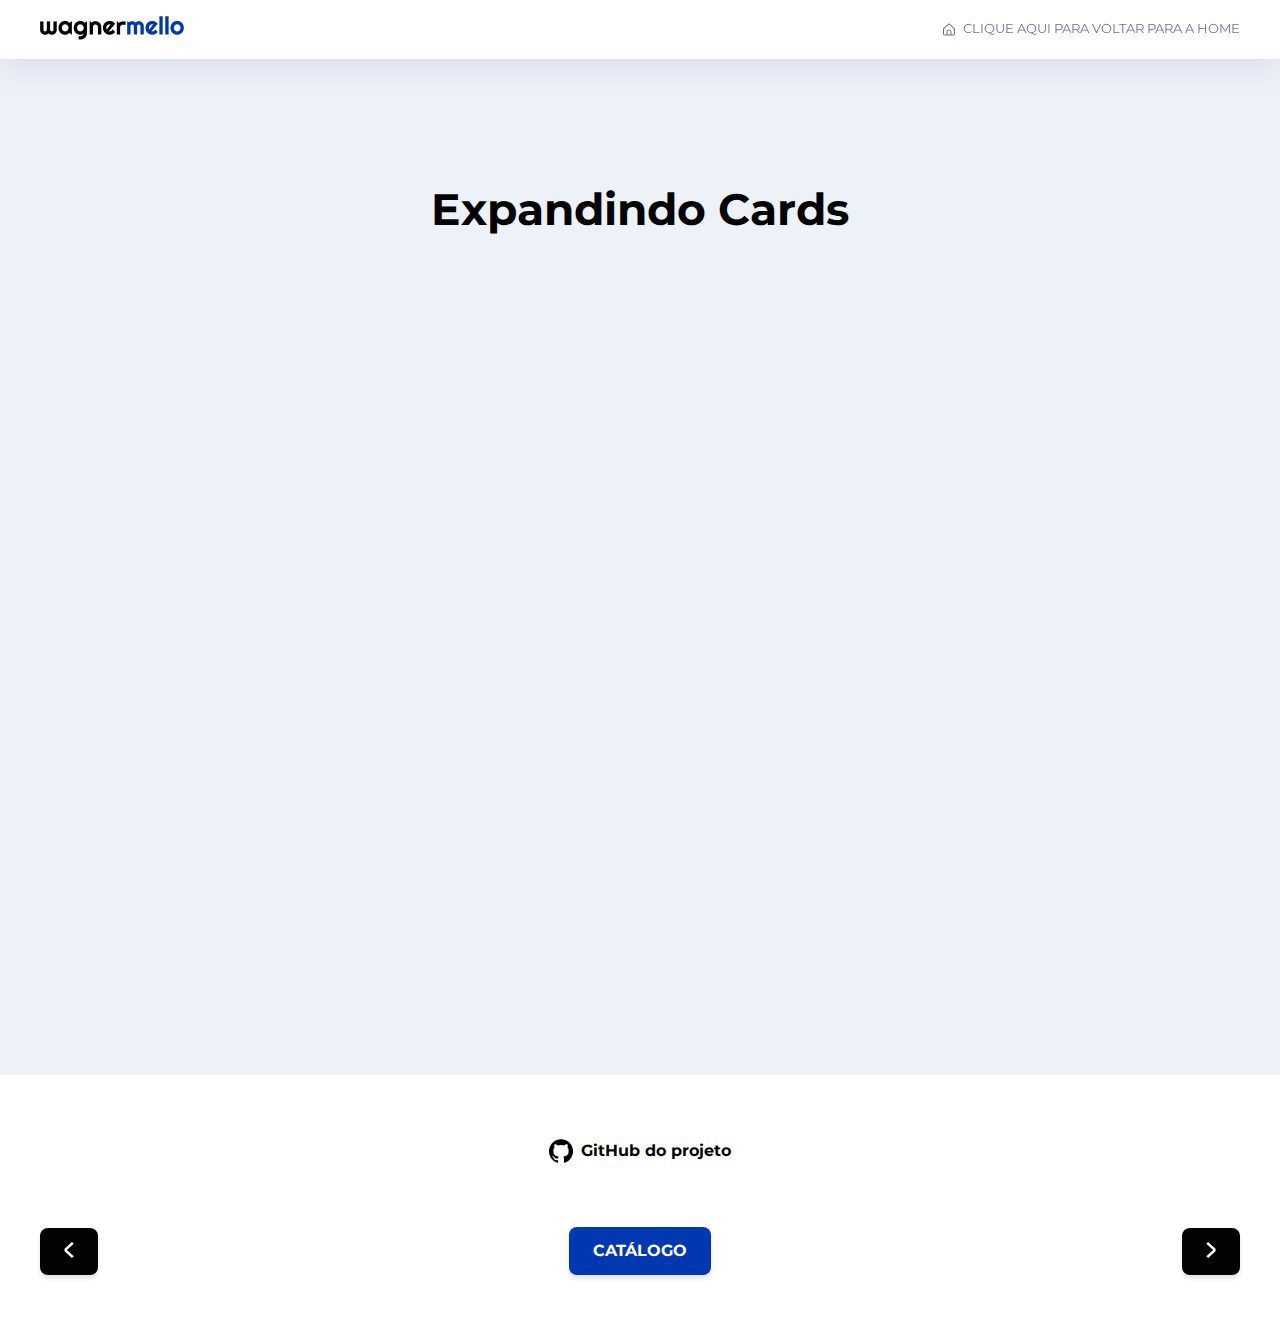
<file: 01-expandindo-cards/index.html>
<!DOCTYPE html>
<html lang="pt-br">

<head>
    <meta charset="UTF-8">
    <meta name="viewport" content="width=device-width, initial-scale=1.0">
    <link rel="icon" href="../assets/icone-navegador.png" />
    <link rel="stylesheet" href="css/reset.css" />
    <link rel="stylesheet" href="css/base.css" />
    <link rel="stylesheet" href="css/menu.css" />
    <link rel="stylesheet" href="css/conteudo.css" />
    <link rel="stylesheet" href="css/rodape.css" />

    <title>Expandindo Cards - 50 Projetos CSS, HTML e JavaScript</title>
</head>

<body>
    <header>
        <nav class="menu">
            <section  class="container">
                <div class="logo">
                    <a href="https://wagnermello.com">
                        <img src="../assets/logo.png" alt="Logo">
                    </a>
                </div>
                <a href="https://wagnermello.com/">
                    <div class="menu__texto">
                        <div>
                            <img src="../assets/icone-home-desktop.svg" alt="ícone em formato de casa">
                            <p>CLIQUE AQUI PARA VOLTAR PARA A HOME</p>
                        </div>
                </a>
                </div>
                <div class="menu__mobile">
                    <a href="https://wagnermello.com/">
                        <div>
                            <img src="../assets/icone-menu-mobile.svg" alt="ícone em formato de casa">
                        </div>
                    </a>
            </section>
        </nav>
    </header>
    <main class="conteudo">
        <h1 class="titulo__principal">Expandindo Cards</h1>
        <section class="container">
            <div class="painel ativo"
                style="background-image:url('https://images.unsplash.com/photo-1509316785289-025f5b846b35?crop=entropy&cs=tinysrgb&fm=jpg&ixlib=rb-1.2.1&q=80&raw_url=true&ixid=MnwxMjA3fDB8MHxwaG90by1wYWdlfHx8fGVufDB8fHx8&auto=format&fit=crop&w=876')">
                <h3>Card 1</h3>
            </div>
            <div class="painel"
                style="background-image: url('https://images.unsplash.com/photo-1507525428034-b723cf961d3e?crop=entropy&cs=tinysrgb&fm=jpg&ixlib=rb-1.2.1&q=80&raw_url=true&ixid=MnwxMjA3fDB8MHxwaG90by1wYWdlfHx8fGVufDB8fHx8&auto=format&fit=crop&w=873')">
                <h3>Card 2</h3>
            </div>
            <div class="painel"
                style="background-image: url('https://images.unsplash.com/photo-1473448912268-2022ce9509d8?crop=entropy&cs=tinysrgb&fm=jpg&ixlib=rb-1.2.1&q=80&raw_url=true&ixid=MnwxMjA3fDB8MHxwaG90by1wYWdlfHx8fGVufDB8fHx8&auto=format&fit=crop&w=841')">
                <h3>Card 3</h3>
            </div>

            <div class="painel"
                style="background-image: url('https://images.unsplash.com/photo-1493246507139-91e8fad9978e?crop=entropy&cs=tinysrgb&fm=jpg&ixlib=rb-1.2.1&q=80&raw_url=true&ixid=MnwxMjA3fDB8MHxwaG90by1wYWdlfHx8fGVufDB8fHx8&auto=format&fit=crop&w=870')">
                <h3>Card 4</h3>
            </div>
            <div class="painel"
                style="background-image: url('https://images.unsplash.com/photo-1649257942555-32dae284327d?ixlib=rb-1.2.1&raw_url=true&q=80&fm=jpg&crop=entropy&cs=tinysrgb&ixid=MnwxMjA3fDB8MHxwaG90by1wYWdlfHx8fGVufDB8fHx8&auto=format&fit=crop&w=871')">
                <h3>Card 5</h3>
            </div>
        </section>
    </main>
    <footer class="rodape">
        <section class="container">
            <div class="link__github">
                <div class=>
                    <a href="https://github.com/wagnermello/50-projetos-html-css-javascript" refer="norefferer noopener"
                        target="_blank">
                        <div>
                            <img src="../assets/icone-github.svg" alt="ícone github">
                            GitHub do projeto
                        </div>
                    </a>
                </div>
            </div>
            <div class="rodape__botoes">
                <div class="rodape__botoes">
                    <a href="https://wagnermello.com/50-projetos-html-css-javascript/catalogo"
                        refer="norefferer noopener">
                        <div class="botao-voltar"><img src="../assets/icone-voltar.svg"></div>
                    </a>
                    <a href="https://wagnermello.com/50-projetos-html-css-javascript/catalogo"
                        refer="norefferer noopener">
                        <div class="botao">CATÁLOGO</div>
                    </a>
                    <a href="https://wagnermello.com/50-projetos-html-css-javascript/02-barra-de-progresso"
                        refer="norefferer noopener">
                        <div class="botao-avancar"><img src="../assets/icone-avancar.svg"></div>
                    </a>
                </div>
            </div>
        </section>
    </footer>
</body>
<script src="script.js"></script>

</html>
</file>
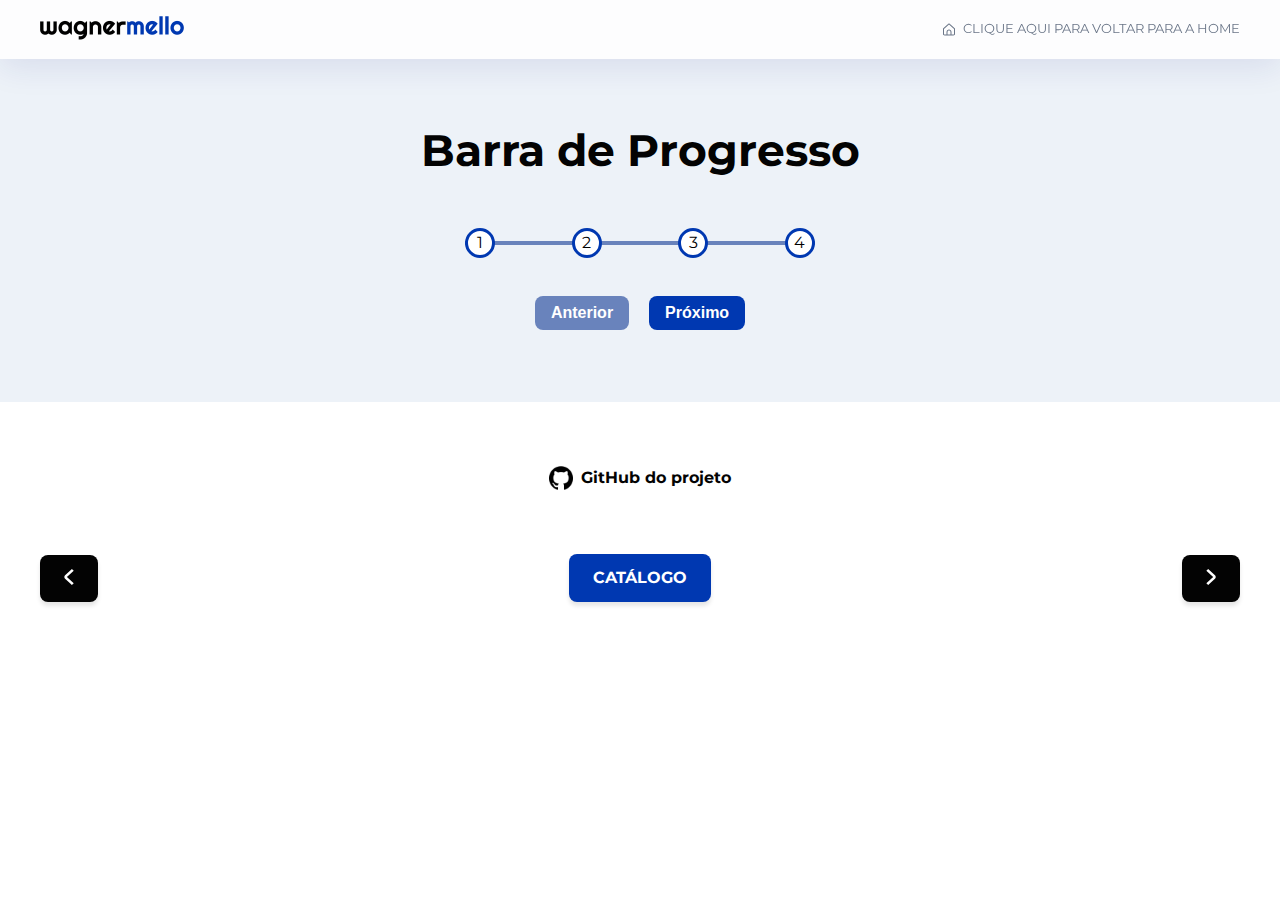
<file: 02-barra-de-progresso/index.html>
<!DOCTYPE html>
<html lang="pt-br">

<head>
    <meta charset="UTF-8">
    <meta name="viewport" content="width=device-width, initial-scale=1.0">
    <link rel="icon" href="../assets/icone-navegador.png" />
    <link rel="stylesheet" href="css/reset.css" />
    <link rel="stylesheet" href="css/base.css" />
    <link rel="stylesheet" href="css/menu.css" />
    <link rel="stylesheet" href="css/conteudo.css" />
    <link rel="stylesheet" href="css/rodape.css" />

    <title>Barra de Progresso - 50 Projetos CSS, HTML e JavaScript</title>
</head>

<body>
    <header>
        <div class="menu">
            <section class="container">
                <div class="logo">
                    <a href="https://wagnermello.com">
                        <img src="../assets/logo.png" alt="Logo">
                    </a>
                </div>
                <a href="https://wagnermello.com/">
                    <div class="menu__texto">
                        <div>
                            <img src="../assets/icone-home-desktop.svg" alt="ícone em formato de casa">
                            <p>CLIQUE AQUI PARA VOLTAR PARA A HOME</p>
                        </div>
                </a>
        </div>
        <div class="menu__mobile">
            <a href="https://wagnermello.com/">
                <div>
                    <img src="../assets/icone-menu-mobile.svg" alt="ícone em formato de casa">
                </div>
            </a>
            </section>
        </div>
    </header>
    <!-- CONTEÚDO AQUI -->
    <main class="conteudo">
        <h1 class="titulo__principal">Barra de Progresso</h1>
        <section class="container">
            <div class="barra-de-progresso">
                <div class="container-progresso">
                    <div class="progresso" id="progresso"></div>
                    <div class="circulo ativo">1</div>
                    <div class="circulo">2</div>
                    <div class="circulo">3</div>
                    <div class="circulo">4</div>
                </div>
                <button class="botao-progresso" id="anterior" disabled>Anterior</button>
                <button class="botao-progresso" id="proximo">Próximo</button>
            </div>
        </section>
    </main>
    <!-- CONTEÚDO AQUI -->
    <footer class="rodape">
        <section class="container">
            <div class="link__github">
                <div class=>
                    <a href="https://github.com/wagnermello/projetos-html-css-javascript" refer="norefferer noopener"
                        target="_blank">
                        <div>
                            <img src="../assets/icone-github.svg" alt="ícone github">
                            GitHub do projeto
                        </div>
                    </a>
                </div>
            </div>
            <div class="rodape__botoes">
                <div class="rodape__botoes">
                    <a href="https://wagnermello.com/projetos-html-css-javascript/01-expandindo-cards"
                        refer="norefferer noopener">
                        <div class="botao-voltar"><img src="../assets/icone-voltar.svg"></div>
                    </a>
                    <a href="https://wagnermello.com/projetos-html-css-javascript/catalogo"
                        refer="norefferer noopener">
                        <div class="botao">CATÁLOGO</div>
                    </a>
                    <a href="https://wagnermello.com/projetos-html-css-javascript/03-menu-de-navegacao-rotativo/"
                        refer="norefferer noopener">
                        <div class="botao-avancar"><img src="../assets/icone-avancar.svg"></div>
                    </a>
                </div>
            </div>
        </section>
    </footer>
    <script src="script.js"></script>
</body>

</html>
</file>
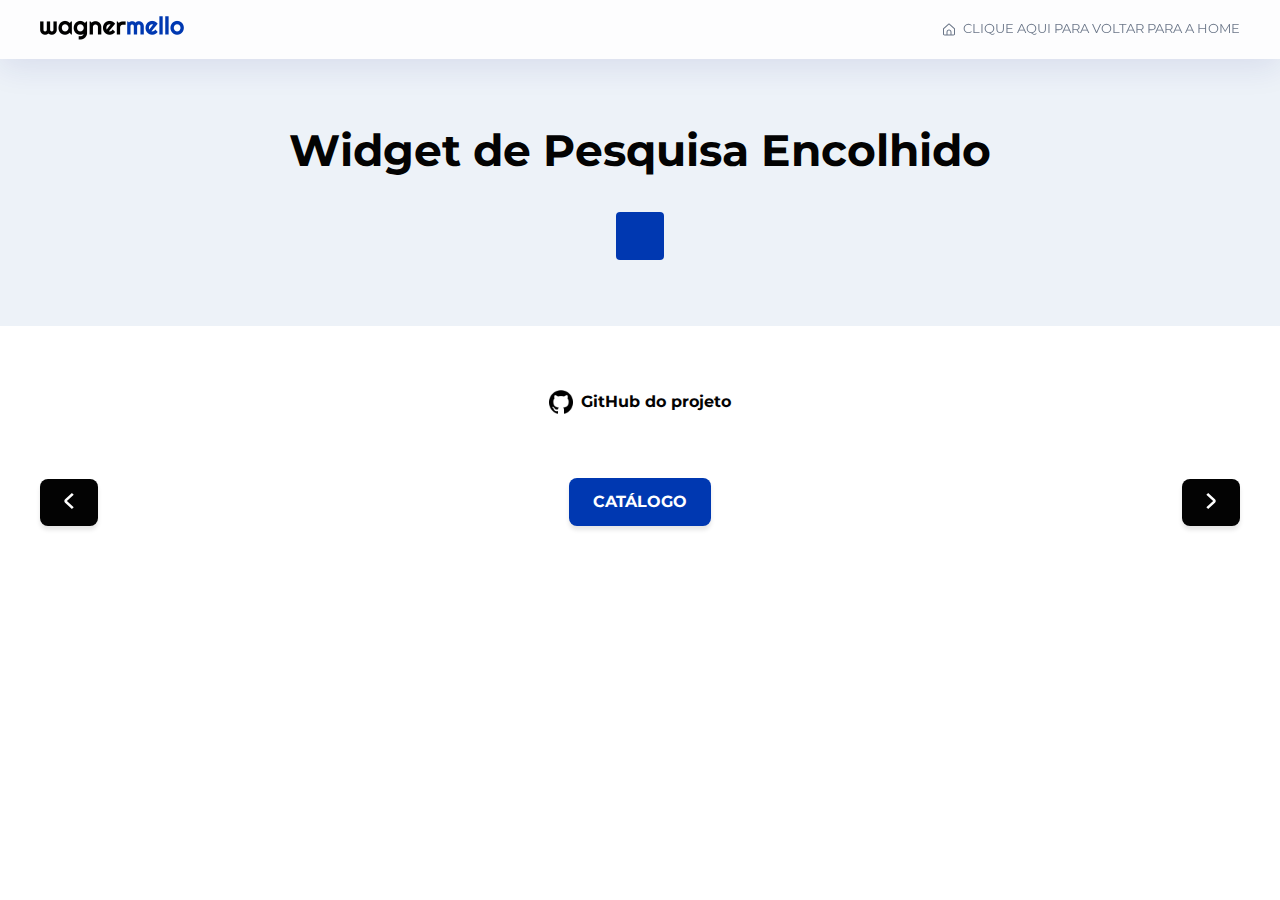
<file: 04-widget-de-pesquisa-encolhido/index.html>
<!DOCTYPE html>
<html lang="pt-br">

<head>
    <meta charset="UTF-8">
    <meta name="viewport" content="width=device-width, initial-scale=1.0">
    <link rel="icon" href="../assets/icone-navegador.png" />
    <link rel="stylesheet" href="https://cdnjs.cloudflare.com/ajax/libs/font-awesome/5.14.0/css/all.min.css"
        integrity="sha512-1PKOgIY59xJ8Co8+NE6FZ+LOAZKjy+KY8iq0G4B3CyeY6wYHN3yt9PW0XpSriVlkMXe40PTKnXrLnZ9+fkDaog=="
        crossorigin="anonymous"/>
    <link rel="stylesheet" href="css/reset.css" />
    <link rel="stylesheet" href="css/base.css" />
    <link rel="stylesheet" href="css/menu.css" />
    <link rel="stylesheet" href="css/conteudo.css" />
    <link rel="stylesheet" href="css/rodape.css" />

    <title>Widget de Pesquisa Encolhido - 50 Projetos em HTML, CSS e JavaScript</title>
</head>

<body>
    <header>
        <nav class="menu">
            <section class="container">
                <div class="logo">
                    <a href="https://wagnermello.com">
                        <img src="../assets/logo.png" alt="Logo">
                    </a>
                </div>
                <a href="https://wagnermello.com/">
                    <div class="menu__texto">
                        <div>
                            <img src="../assets/icone-home-desktop.svg" alt="ícone em formato de casa">
                            <p>CLIQUE AQUI PARA VOLTAR PARA A HOME</p>
                        </div>
                </a>
                </div>
                <div class="menu__mobile">
                    <a href="https://wagnermello.com/">
                        <div>
                            <img src="../assets/icone-menu-mobile.svg" alt="ícone em formato de casa">
                        </div>
                    </a>
            </section>
        </nav>
    </header>
    <!-- CONTEÚDO AQUI -->
    <main class="conteudo">
        <h1 class="titulo__principal">Widget de Pesquisa Encolhido</h1>
        <section class="container">
            <div class="search">
                <input type="text" class="input" placeholder="Pesquise aqui...">
                <button class="btn">
                    <i class="fas fa-search"></i>
                </button>
            </div>
        </section>
    </main>
    <!-- CONTEÚDO AQUI -->
    <footer class="rodape">
        <section class="container">
            <div class="link__github">
                <div class=>
                    <a href="https://github.com/wagnermello/50-projetos-html-css-javascript" refer="norefferer noopener"
                        target="_blank">
                        <div>
                            <img src="../assets/icone-github.svg" alt="ícone github">
                            GitHub do projeto
                        </div>
                    </a>
                </div>
            </div>
            <div class="rodape__botoes">
                <div class="rodape__botoes">
                    <a href="https://wagnermello.com/50-projetos-html-css-javascript/03-menu-de-navegacao-rotativo/"
                        refer="norefferer noopener">
                        <div class="botao-voltar"><img src="../assets/icone-voltar.svg"></div>
                    </a>
                    <a href="https://wagnermello.com/50-projetos-html-css-javascript/catalogo"
                        refer="norefferer noopener">
                        <div class="botao">CATÁLOGO</div>
                    </a>
                    <a href="https://wagnermello.com/50-projetos-html-css-javascript/05-carregamento-com-efeito-blur"
                        refer="norefferer noopener">
                        <div class="botao-avancar"><img src="../assets/icone-avancar.svg"></div>
                    </a>
                </div>
            </div>
        </section>
    </footer>
    <script src="script.js"></script>
</body>

</html>
</file>
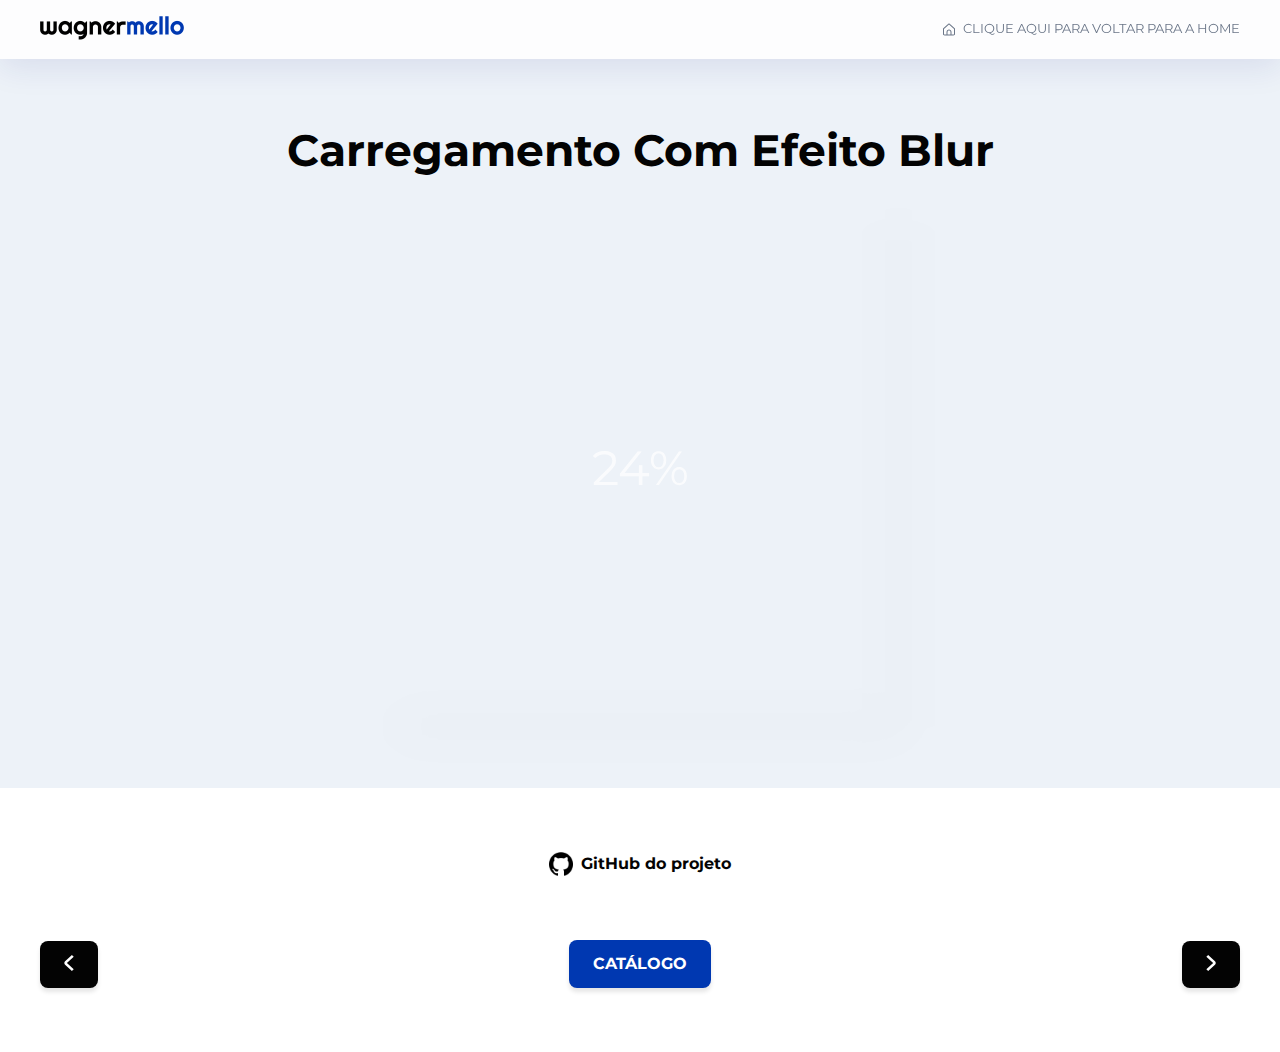
<file: 05-carregamento-com-efeito-blur/index.html>
<!DOCTYPE html>
<html lang="pt-br">

<head>
    <meta charset="UTF-8">
    <meta name="viewport" content="width=device-width, initial-scale=1.0">
    <link rel="icon" href="../assets/icone-navegador.png" />
    <link rel="stylesheet" href="css/reset.css" />
    <link rel="stylesheet" href="css/base.css" />
    <link rel="stylesheet" href="css/menu.css" />
    <link rel="stylesheet" href="css/conteudo.css" />
    <link rel="stylesheet" href="css/rodape.css" />

    <title>Carregamento Com Efeito Blur - 50 Projetos em HTML, CSS e JavaScript</title>
</head>

<body>
    <header>
        <nav class="menu">
            <section class="container">
                <div class="logo">
                    <a href="https://wagnermello.com">
                        <img src="../assets/logo.png" alt="Logo" >
                    </a>
                </div>
                <a href="https://wagnermello.com/">
                    <div class="menu__texto">
                        <div>
                            <img src="../assets/icone-home-desktop.svg" alt="ícone em formato de casa">
                            <p>CLIQUE AQUI PARA VOLTAR PARA A HOME</p>
                        </div>
                </a>
                </div>
                <div class="menu__mobile">
                    <a href="https://wagnermello.com/">
                        <div>
                            <img src="../assets/icone-menu-mobile.svg" alt="ícone em formato de casa">
                        </div>
                    </a>
            </section>
        </nav>
    </header>
    <!-- CONTEÚDO AQUI -->
    <main class="conteudo">
        <h1 class="titulo__principal">Carregamento Com Efeito Blur</h1>
        <section class="container">
            <div class="bg"></div>
            <div class="loading-text">0%</div>

        </section>
    </main>
    <!-- CONTEÚDO AQUI -->
    <footer class="rodape">
        <section class="container">
            <div class="link__github">
                <div class=>
                    <a href="https://github.com/wagnermello/50-projetos-html-css-javascript" refer="norefferer noopener"
                        target="_blank">
                        <div>
                            <img src="../assets/icone-github.svg" alt="ícone github">
                            GitHub do projeto
                        </div>
                    </a>
                </div>
            </div>
            <div class="rodape__botoes">
                <div class="rodape__botoes">
                    <a href="https://wagnermello.com/50-projetos-html-css-javascript/04-widget-de-pesquisa-encolhido"
                        refer="norefferer noopener">
                        <div class="botao-voltar"><img src="../assets/icone-voltar.svg"></div>
                    </a>
                    <a href="https://wagnermello.com/50-projetos-html-css-javascript/catalogo"
                        refer="norefferer noopener">
                        <div class="botao">CATÁLOGO</div>
                    </a>
                    <a href="https://wagnermello.com/50-projetos-html-css-javascript/06-animacao-de-scroll"
                        refer="norefferer noopener">
                        <div class="botao-avancar"><img src="../assets/icone-avancar.svg"></div>
                    </a>
                </div>
            </div>
        </section>
    </footer>
    <script src="script.js"></script>
</body>

</html>
</file>
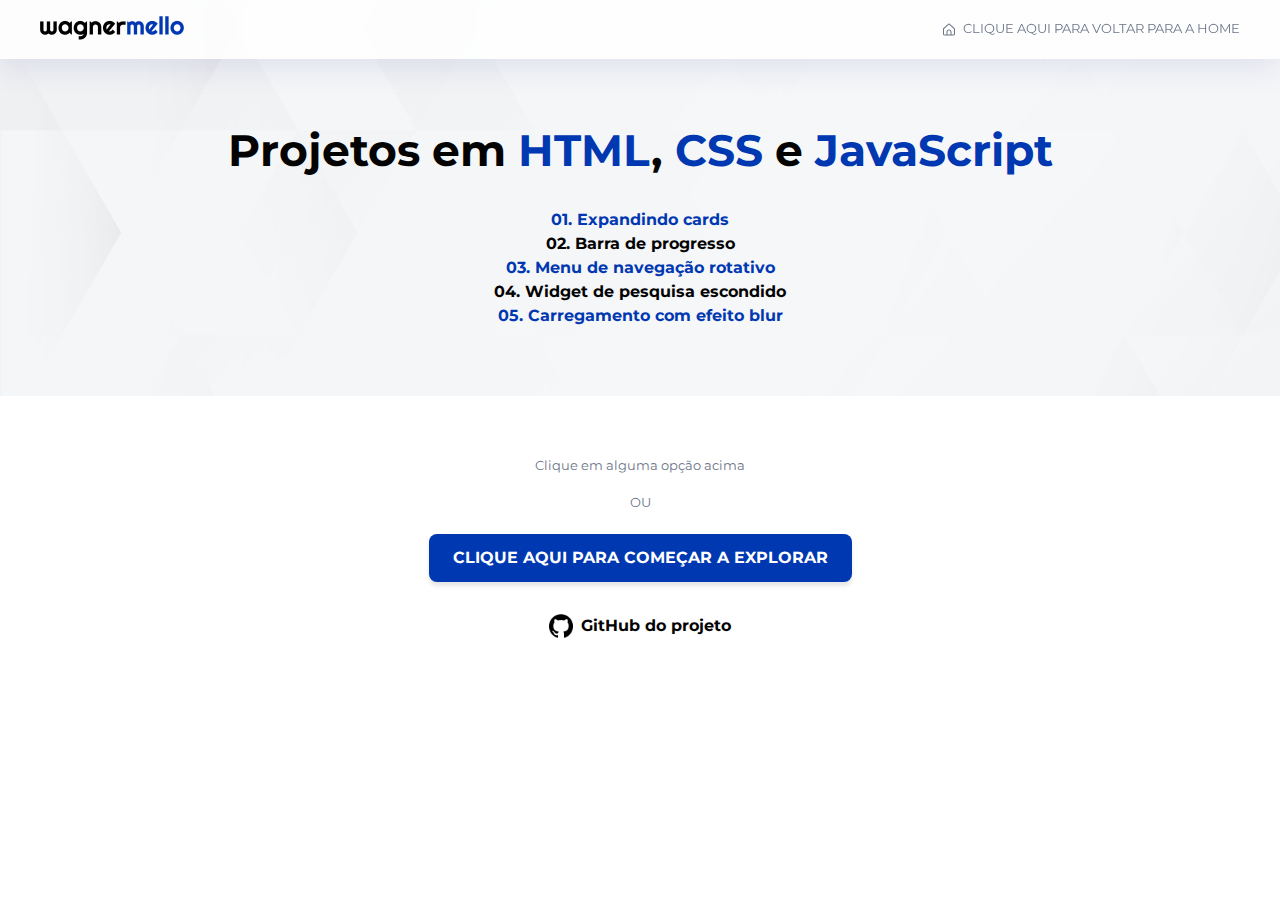
<file: catalogo/index.html>
<!DOCTYPE html>
<html lang="pt-br">

<head>
    <meta charset="UTF-8">
    <meta name="viewport" content="width=device-width, initial-scale=1.0">
    <link rel="icon" href="../assets/icone-navegador.png" />
    <link rel="stylesheet" href="css/reset.css" />
    <link rel="stylesheet" href="css/base.css" />
    <link rel="stylesheet" href="css/menu.css" />
    <link rel="stylesheet" href="css/conteudo.css" />
    <link rel="stylesheet" href="css/rodape.css" />

    <title>Projetos em HTML, CSS e JavaScript</title>
</head>

<body>
    <header>
        <nav class="menu">
            <section class="container">
                <div class="logo">
                    <a href="https://wagnermello.com">
                        <img src="../assets/logo.png" alt="Logo">
                    </a>
                </div>
                <a href="https://wagnermello.com/">
                    <div class="menu__texto">
                        <div>
                            <img src="../assets/icone-home-desktop.svg" alt="ícone em formato de casa">
                            <p>CLIQUE AQUI PARA VOLTAR PARA A HOME</p>
                        </div>
                </a>
                </div>
                <div class="menu__mobile">
                    <a href="https://wagnermello.com/">
                        <div>
                            <img src="../assets/icone-menu-mobile.svg" alt="ícone em formato de casa">
                        </div>
                    </a>
            </section>
        </nav>
    </header>
    <main class="conteudo">
        <section class="container">
            <div class="titulo__principal">
                <h1>Projetos em <span>HTML</span>, <span>CSS</span> e <span>JavaScript</span></h1>
            </div>
            <div class="lista">
                <ul>
                    <li class="lista__item-azul"><a
                            href="https://wagnermello.com/projetos-html-css-javascript/01-expandindo-cards"
                            refer="norefferer noopener" target="_blank">01. Expandindo
                            cards</a></li>
                    <li class="lista__item-preto"><a
                            href="https://wagnermello.com/projetos-html-css-javascript/02-barra-de-progresso"
                            refer="norefferer noopener" target="_blank">02. Barra de
                            progresso</a></li>
                    <li class="lista__item-azul"><a
                            href="https://wagnermello.com/projetos-html-css-javascript/03-menu-de-navegacao-rotativo/"
                            refer="norefferer noopener" target="_blank">03. Menu de
                            navegação rotativo</a></li>
                    <li class="lista__item-preto"><a
                            href="https://wagnermello.com/projetos-html-css-javascript/04-widget-de-pesquisa-encolhido"
                            refer="norefferer noopener" target="_blank">04. Widget de
                            pesquisa escondido</a></li>
                    <li class="lista__item-azul"><a
                            href="https://wagnermello.com/projetos-html-css-javascript/05-carregamento-com-efeito-blur"
                            refer="norefferer noopener" target="_blank">05. Carregamento com
                            efeito blur</a></li>
                </ul>              
            </div>
        </section>
    </main>
    <footer class="rodape">
        <section class="container">
            <div>
                <p class="p-texto">Clique em alguma opção acima</p>
                <p class="p-texto">OU</p>
                <a href="https://wagnermello.com/projetos-html-css-javascript/01-expandindo-cards"
                    refer="norefferer noopener" target="_blank">
                    <div class="botao">CLIQUE AQUI PARA COMEÇAR A EXPLORAR</div>
                </a>
                <div class="link__github">
                    <a href="https://github.com/wagnermello/projetos-html-css-javascript" refer="norefferer noopener"
                        target="_blank">
                        <div>
                            <img src="../assets/icone-github.svg" alt="ícone github">
                            GitHub do projeto
                        </div>
                    </a>
                </div>
            </div>
        </section>
    </footer>
</body>

</html>
</file>
<file: 01-expandindo-cards/css/base.css>
@import url('https://fonts.googleapis.com/css2?family=Montserrat:wght@400;700&display=swap');


:root {
    --font-base: 'Montserrat', sans-serif;    
  
    --primary-color: #edf2f8;
    --secondary-color: #0038B1;
    --black-color: #030303;
    --gray-color: #6b7688;
    --white-color: #ffffff;

      }
  
  * {
    box-sizing: border-box;
    padding: 0;
    margin: 0;
    scroll-behavior: smooth;
  }

body {
	font-family: 'Montserrat', sans-serif;
    
}

.container {
    max-width: 1200px;  
    position: relative;
    justify-content: space-between;
    display: flex;
    margin: auto;
    align-items: center;

  }

  span {
    
    color: var(--secondary-color);

  }

  
  a {
    text-decoration: none;
  }


 .p-texto {
   font-family: var(--font-base);
   color: var(--gray-color);
   font-size: .8rem;
 }

 .titulo__principal {
  color: var(--black-color);
  font-weight: 700;
  font-size: 2.75rem;
  margin-bottom: 2.5rem;
  text-align: center;
}

@media screen and (max-width: 900px) {
  .titulo__principal {
      font-size: 2rem;
  }

}
</file>
<file: 01-expandindo-cards/css/menu.css>
.menu {
    width: 100%;

    display: block;
    justify-content: space-between;
    align-items: center;

    padding: 1rem 2rem;
    margin: auto;
    background-color: rgb(255, 255, 255, .85);
    box-shadow: 0 8px 32px 0 rgba(31, 38, 135, 0.1);
    backdrop-filter: blur(4px);
    -webkit-backdrop-filter: blur(4px);
    z-index: 2;

}


.logo img {
    height: 50%;
    width: 50%;
}


.menu__texto div {
    display: flex;
    flex-direction: row;
    justify-content: flex;
}

@media screen and (max-width: 900px) {
    .menu__texto div {
        display: none;

    }

}


.menu__texto div p {
    margin-left: 8px;
    font-size: .8rem;
}

.container a {

    color: var(--gray-color);
}


@media screen and (max-width: 900px) {
    .menu__mobile {
        display: flex;
        flex-direction: row;
        justify-content: flex-end;
    }
}

@media screen and (min-width: 900px) {
    .menu__mobile {
        display: none;

    }
}
</file>
<file: 01-expandindo-cards/css/conteudo.css>
@import url('https://fonts.googleapis.com/css?family=Muli&display=swap');

* {
    box-sizing: border-box;
}

.conteudo {
    background-color: var(--primary-color);
    padding: 8rem 1rem 4rem 1rem;
}

.painel {
    background-size: cover 100%;
    background-position: center;
    background-repeat: no-repeat;
    height: 80vh;
    border-radius: 50px;
    color: #ffffff;
    cursor: pointer;
    flex: 0.5;
    margin: 10px;
    transition: flex 0.7s ease-in;
}

.painel h3 {
    font-size: 24px;
    position: absolute;
    bottom: 20px;
    left: 20px;
    margin: 0;
    opacity: 0;
}

.painel.ativo {
    flex: 5;

}

.painel.ativo h3 {
    opacity: 1 0.3s ease-in 0.4s;

}

@media screen and (max-width: 900px) {
    .painel {

        height: 50vh;
    }

    .painel:nth-of-type(4),
    .painel:nth-of-type(5) {
        display: none
    }

}
</file>
<file: 01-expandindo-cards/css/rodape.css>
.rodape {
    background: var(--white-color);
    display: flex;
    flex-direction: column;
    justify-content: center;
    align-items: center;
    width: 100%;

    padding: 4rem 2rem 4rem 2rem;
}



.link__github div {
    margin-bottom: 2rem;
    display: flex;
    flex-direction: row;
    align-items: center;
    justify-content: center;
    width: 100%;
    padding: auto;
    
    
}

.link__github div img {
    display: flex;
    flex-direction: flex-start;
    align-items: center;
    margin-right: .5rem;

}

.link__github a {    
    font-weight: 700;
    color: var(--black-color);
    display: flex;
    flex-direction: row;
    align-items: center;


}

.rodape .container {
    width: 100%;
    display: flex;
    flex-direction: column;
    align-items: center;
}

.rodape__botoes {
    width: 100%;
    display: flex;
    flex-direction: row;
    justify-content: space-between;
    align-items: center;
}

.botao {
    color: var(--white-color);
    background-color: var(--secondary-color);
    border-radius: .5rem;
    box-shadow: 0px 4px 4px rgba(0, 0, 0, 0.1);
    font-weight: 700;
    padding: 1rem 1.5rem 1rem 1.5rem;
    text-align: center;


}

.botao:hover {
    border-radius: .5rem;
    box-shadow: 2px 8px 8px   rgba(0, 0, 0, 0.2) ;
    transition: all 0.3s ease-in-out;  
}


.botao-voltar {
    background-color: var(--black-color);
    border-radius: .5rem;
    box-shadow: 0px 4px 4px rgba(0, 0, 0, 0.1);
    font-weight: 700;
    padding: .875rem 1.5rem .875rem 1.5rem;
    margin-right: 1rem;

}

.botao-voltar img {
    width: 10px;
}

.botao-voltar:hover {
    border-radius: .5rem;
    box-shadow: 2px 8px 8px   rgba(0, 0, 0, 0.2) ;
    transition: all 0.3s ease-in-out;  
}


.botao-avancar {
    background-color: var(--black-color);
    border-radius: .5rem;
    box-shadow: 0px 4px 4px rgba(0, 0, 0, 0.1);
    font-weight: 700;
    padding: .875rem 1.5rem .875rem 1.5rem;
    text-align: center;
    margin-left: 1rem;

}

.botao-avancar img {
    width: 10px;
}




.botao-avancar:hover {
    border-radius: .5rem;
    box-shadow: 2px 8px 8px   rgba(0, 0, 0, 0.2) ;
    transition: all 0.3s ease-in-out;  
}
</file>
<file: 02-barra-de-progresso/css/base.css>
@import url('https://fonts.googleapis.com/css2?family=Montserrat:wght@400;700&display=swap');


:root {
  --font-base: 'Montserrat', sans-serif;

  --primary-color: #edf2f8;
  --secondary-color: #0038B1;
  --black-color: #030303;
  --gray-color: #6b7688;
  --white-color: #ffffff;

  --botao-desativado: #6983BC;

}

* {
  box-sizing: border-box;
  padding: 0;
  margin: 0;
  scroll-behavior: smooth;
}

body {
  font-family: 'Montserrat', sans-serif;


}





.container {
  max-width: 1200px;
  position: relative;
  justify-content: space-between;
  display: flex;
  margin: auto;
  align-items: center;

}

span {

  color: var(--secondary-color);

}


a {
  text-decoration: none;
}


.p-texto {
  font-family: var(--font-base);
  color: var(--gray-color);
  font-size: .8rem;
}

.titulo__principal {
  color: var(--black-color);
  font-weight: 700;
  font-size: 2.75rem;
  margin-bottom: 2.5rem;
  text-align: center;
}

@media screen and (max-width: 900px) {
  .titulo__principal {
    font-size: 2rem;
  }

}
</file>
<file: 02-barra-de-progresso/css/menu.css>
.menu {
    width: 100%;

    display: block;
    justify-content: space-between;
    align-items: center;

    position: fixed;

    padding: 1rem 2rem;
    margin: auto;
    background-color: rgb(255, 255, 255, .85);
    box-shadow: 0 8px 32px 0 rgba(31, 38, 135, 0.1);
    backdrop-filter: blur(4px);
    -webkit-backdrop-filter: blur(4px);
    z-index: 2;



}

h1 {
    margin-bottom: 2rem;
}

.logo img {
    height: 50%;
    width: 50%;
}


.menu__texto div {
    display: flex;
    flex-direction: row;
    justify-content: flex;
}

@media screen and (max-width: 900px) {
    .menu__texto div {
        display: none;

    }

}


.menu__texto div p {
    margin-left: 8px;
    font-size: .8rem;
}

.container a {

    color: var(--gray-color);
}


@media screen and (max-width: 900px) {
    .menu__mobile {
        display: flex;
        flex-direction: row;
        justify-content: flex-end;
    }
}

@media screen and (min-width: 900px) {
    .menu__mobile {
        display: none;

    }
}
</file>
<file: 02-barra-de-progresso/css/conteudo.css>
@import url('https://fonts.googleapis.com/css?family=Muli&display=swap');

* {
    box-sizing: border-box;
}

.conteudo {
    background-color: var(--primary-color);
    padding: 8rem 1rem 4rem 1rem;
    display: flex;
    flex-direction: column;
    justify-content: center;
    align-items: center;
}

main .container {
    text-align: center;
}

.barra-de-progresso {
    margin-top: 1rem;
}


.container-progresso {
    display: flex;
    flex-direction: row;
    justify-content: center;
    align-items: center;
}

.container-progresso {
    display: flex;
    justify-content: space-between;
    position: relative;
    margin-bottom: 30px;
    max-width: 100%;
    width: 350px;
}

@media screen and (max-width: 450px) {
    .container-progresso {

    width: 300px;
    
}
}

.container-progresso::before {
    content: '';
    background-color: var(--botao-desativado);
    position: absolute;
    top: 50%;
    left: 0;
    transform: translateY(-50%);
    height: 4px;
    width: 100%;
}



.progresso {
    background-color: var(--secondary-color);
    position: absolute;
    top: 50%;
    left: 0;
    transform: translateY(-50%);
    height: 4px;
    width: 0%;
    transition: 0.4s ease;
}

.circulo {
    background-color: #fff;
    color: var(gray-color);
    border-radius: 50%;
    height: 30px;
    width: 30px;
    display: flex;
    align-items: center;
    justify-content: center;
    border: 3px solid var(--secondary-color);
    transition: 0.4s ease;
    z-index: 1;


}

.circle.active {
    border-color: var(--secondary-color);

}

.botao-progresso {
    background-color: var(--secondary-color);
    color: var(--white-color);
    font-weight: 700;
    border: 0;
    border-radius: .5rem;
    cursor: pointer;
    padding: .5rem 1rem;
    margin: .5rem;
    font-size: 1rem;
}

.botao-progresso:active {
    transform: scale(0.98);
}

.botao-progresso:focus {
    outline: 0;
}

.botao-progresso:disabled {
    background-color: var(--botao-desativado);
    cursor: not-allowed;
}
</file>
<file: 02-barra-de-progresso/css/rodape.css>
.rodape {
    background: var(--white-color);
    display: flex;
    flex-direction: column;
    justify-content: center;
    align-items: center;
    width: 100%;


    padding: 4rem 2rem 4rem 2rem;
}



.link__github div {
    margin-bottom: 2rem;
    display: flex;
    flex-direction: row;
    align-items: center;
    justify-content: center;
    width: 100%;
    padding: auto;


}

.link__github div img {
    display: flex;
    flex-direction: flex-start;
    align-items: center;
    margin-right: .5rem;

}

.link__github a {
    font-weight: 700;
    color: var(--black-color);
    display: flex;
    flex-direction: row;
    align-items: center;


}

.rodape .container {
    width: 100%;
    display: flex;
    flex-direction: column;
    align-items: center;
}

.rodape__botoes {
    width: 100%;
    display: flex;
    flex-direction: row;
    justify-content: space-between;
    align-items: center;
}

.botao {
    color: var(--white-color);
    background-color: var(--secondary-color);
    border-radius: .5rem;
    box-shadow: 0px 4px 4px rgba(0, 0, 0, 0.1);
    font-weight: 700;
    padding: 1rem 1.5rem 1rem 1.5rem;
    text-align: center;


}

.botao:hover {
    border-radius: .5rem;
    box-shadow: 2px 8px 8px rgba(0, 0, 0, 0.2);
    transition: all 0.3s ease-in-out;
}


.botao-voltar {
    background-color: var(--black-color);
    border-radius: .5rem;
    box-shadow: 0px 4px 4px rgba(0, 0, 0, 0.1);
    font-weight: 700;
    padding: .875rem 1.5rem .875rem 1.5rem;
    margin-right: 1rem;

}

.botao-voltar img {
    width: 10px;
}

.botao-voltar:hover {
    border-radius: .5rem;
    box-shadow: 2px 8px 8px rgba(0, 0, 0, 0.2);
    transition: all 0.3s ease-in-out;
}


.botao-avancar {
    background-color: var(--black-color);
    border-radius: .5rem;
    box-shadow: 0px 4px 4px rgba(0, 0, 0, 0.1);
    font-weight: 700;
    padding: .875rem 1.5rem .875rem 1.5rem;
    text-align: center;
    margin-left: 1rem;

}

.botao-avancar img {
    width: 10px;
}




.botao-avancar:hover {
    border-radius: .5rem;
    box-shadow: 2px 8px 8px rgba(0, 0, 0, 0.2);
    transition: all 0.3s ease-in-out;
}
</file>
<file: 04-widget-de-pesquisa-encolhido/css/base.css>
@import url('https://fonts.googleapis.com/css2?family=Montserrat:wght@400;700&display=swap');


:root {
  --font-base: 'Montserrat', sans-serif;

  --primary-color: #edf2f8;
  --secondary-color: #0038B1;
  --black-color: #030303;
  --gray-color: #6b7688;
  --white-color: #ffffff;

}

* {
  box-sizing: border-box;
  padding: 0;
  margin: 0;
  scroll-behavior: smooth;
}

body {
  font-family: 'Montserrat', sans-serif;
}

.conteudo {
  background-color: var(--primary-color);
  padding: 4rem 2rem 4rem 2rem;
  display: flex;
  flex-direction: column;
  justify-content: center;
  align-items: center;
}



.container {
  max-width: 1200px;
  position: relative;
  justify-content: space-between;
  display: flex;
  margin: auto;
  align-items: center;

}

span {

  color: var(--secondary-color);

}


a {
  text-decoration: none;
}


.p-texto {
  font-family: var(--font-base);
  color: var(--gray-color);
  font-size: .8rem;
}

.titulo__principal {
  color: var(--black-color);
  font-weight: 700;
  font-size: 2.75rem;
  margin-bottom: 2.5rem;
  text-align: center;
}

@media screen and (max-width: 900px) {
  .titulo__principal {
    font-size: 2rem;
  }

}
</file>
<file: 04-widget-de-pesquisa-encolhido/css/menu.css>
.menu {
    width: 100%;

    display: block;
    justify-content: space-between;
    align-items: center;

    position: fixed;

    padding: 1rem 2rem;
    margin: auto;
    background-color: rgb(255, 255, 255, .85);
    box-shadow: 0 8px 32px 0 rgba(31, 38, 135, 0.1);
    backdrop-filter: blur(4px);
    -webkit-backdrop-filter: blur(4px);
    z-index: 2;

}


.logo img {
    height: 50%;
    width: 50%;
}


.menu__texto div {
    display: flex;
    flex-direction: row;
    justify-content: flex;
}

@media screen and (max-width: 900px) {
    .menu__texto div {
        display: none;

    }

}


.menu__texto div p {
    margin-left: 8px;
    font-size: .8rem;
}

.container a {

    color: var(--gray-color);
}


@media screen and (max-width: 900px) {
    .menu__mobile {
        display: flex;
        flex-direction: row;
        justify-content: flex-end;
    }
}

@media screen and (min-width: 900px) {
    .menu__mobile {
        display: none;

    }
}
</file>
<file: 04-widget-de-pesquisa-encolhido/css/conteudo.css>
@import url('https://fonts.googleapis.com/css?family=Muli&display=swap');

* {
    box-sizing: border-box;
}

.conteudo {
    background-color: var(--primary-color);
    padding: 8rem 1rem 4rem 1rem;
}

.search {
    position: flex;
    flex-direction: relative;
    height: 50px;


}

.search .input {
    background-color: var(--white-color);
    border: none;
    border-radius: .25rem;
    font-family: 'Montserrat', sans-serif;
    font-size: 1rem;
    padding: 1rem;
    height: 3rem;
    width: 3rem;
    transition: width 0.3s ease-out;

}

.btn {
    color: var(--white-color);
    background-color: var(--secondary-color);
    font-size: 1.5rem;
    border-radius: .25rem;
    border: none;
    cursor: pointer;
    position: absolute;
    top: 0;
    left: 0;
    height: 3rem;
    width: 3rem;
    transition: transform 0.3s ease-out;
}

.btn:focus,
input:focus {
    outline: none;
}

.search.active .input {
    width: 200px;
    margin-right: 3rem;


}

.search.active .btn {
    transform: translateX(198px);
}
</file>
<file: 04-widget-de-pesquisa-encolhido/css/rodape.css>
.rodape {
    background: var(--white-color);
    display: flex;
    flex-direction: column;
    justify-content: center;
    align-items: center;
    width: 100%;

    padding: 4rem 2rem 4rem 2rem;
}



.link__github div {
    margin-bottom: 2rem;
    display: flex;
    flex-direction: row;
    align-items: center;
    justify-content: center;
    width: 100%;
    padding: auto;
    
    
}

.link__github div img {
    display: flex;
    flex-direction: flex-start;
    align-items: center;
    margin-right: .5rem;

}

.link__github a {    
    font-weight: 700;
    color: var(--black-color);
    display: flex;
    flex-direction: row;
    align-items: center;


}

.rodape .container {
    width: 100%;
    display: flex;
    flex-direction: column;
    align-items: center;
}

.rodape__botoes {
    width: 100%;
    display: flex;
    flex-direction: row;
    justify-content: space-between;
    align-items: center;
}

.botao {
    color: var(--white-color);
    background-color: var(--secondary-color);
    border-radius: .5rem;
    box-shadow: 0px 4px 4px rgba(0, 0, 0, 0.1);
    font-weight: 700;
    padding: 1rem 1.5rem 1rem 1.5rem;
    text-align: center;


}

.botao:hover {
    border-radius: .5rem;
    box-shadow: 2px 8px 8px   rgba(0, 0, 0, 0.2) ;
    transition: all 0.3s ease-in-out;  
}


.botao-voltar {
    background-color: var(--black-color);
    border-radius: .5rem;
    box-shadow: 0px 4px 4px rgba(0, 0, 0, 0.1);
    font-weight: 700;
    padding: .875rem 1.5rem .875rem 1.5rem;
    margin-right: 1rem;

}

.botao-voltar img {
    width: 10px;
}

.botao-voltar:hover {
    border-radius: .5rem;
    box-shadow: 2px 8px 8px   rgba(0, 0, 0, 0.2) ;
    transition: all 0.3s ease-in-out;  
}


.botao-avancar {
    background-color: var(--black-color);
    border-radius: .5rem;
    box-shadow: 0px 4px 4px rgba(0, 0, 0, 0.1);
    font-weight: 700;
    padding: .875rem 1.5rem .875rem 1.5rem;
    text-align: center;
    margin-left: 1rem;

}

.botao-avancar img {
    width: 10px;
}




.botao-avancar:hover {
    border-radius: .5rem;
    box-shadow: 2px 8px 8px   rgba(0, 0, 0, 0.2) ;
    transition: all 0.3s ease-in-out;  
}
</file>
<file: 05-carregamento-com-efeito-blur/css/base.css>
@import url('https://fonts.googleapis.com/css2?family=Montserrat:wght@400;700&display=swap');


:root {
    --font-base: 'Montserrat', sans-serif;    
  
    --primary-color: #edf2f8;
    --secondary-color: #0038B1;
    --black-color: #030303;
    --gray-color: #6b7688;
    --white-color: #ffffff;

      }
  
  * {
    box-sizing: border-box;
    padding: 0;
    margin: 0;
    scroll-behavior: smooth;
  }

body {
	font-family: 'Montserrat', sans-serif;
}

  .conteudo {
    background-color: var(--primary-color); 
    padding: 4rem 2rem 4rem 2rem; 
    display: flex;
    flex-direction: column;
    justify-content: center;
    align-items: center;
}
    


.container {
    max-width: 1200px;  
    position: relative;
    justify-content: space-between;
    display: flex;
    margin: auto;
    align-items: center;

  }

  span {
    
    color: var(--secondary-color);

  }

  
  a {
    text-decoration: none;
  }


 .p-texto {
   font-family: var(--font-base);
   color: var(--gray-color);
   font-size: .8rem;
 }

 .titulo__principal {
  color: var(--black-color);
  font-weight: 700;
  font-size: 2.75rem;
  margin-bottom: 2.5rem;
  text-align: center;
}

@media screen and (max-width: 900px) {
  .titulo__principal {
      font-size: 2rem;
  }

}
</file>
<file: 05-carregamento-com-efeito-blur/css/menu.css>
.menu {
    width: 100%;

    display: block;
    justify-content: space-between;
    align-items: center;

    position: fixed;

    padding: 1rem 2rem;
    margin: auto;
    background-color: rgb(255, 255, 255, .85);
    box-shadow: 0 8px 32px 0 rgba(31, 38, 135, 0.1);
    backdrop-filter: blur(4px);
    -webkit-backdrop-filter: blur(4px);
    z-index: 2;

}


.logo img {
    height: 50%;
    width: 50%;
}


.menu__texto div {
    display: flex;
    flex-direction: row;
    justify-content: flex;
}

@media screen and (max-width: 900px) {
    .menu__texto div {
        display: none;

    }

}


.menu__texto div p {
    margin-left: 8px;
    font-size: .8rem;
}

.container a {

    color: var(--gray-color);
}


@media screen and (max-width: 900px) {
    .menu__mobile {
        display: flex;
        flex-direction: row;
        justify-content: flex-end;
    }
}

@media screen and (min-width: 900px) {
    .menu__mobile {
        display: none;

    }
}
</file>
<file: 05-carregamento-com-efeito-blur/css/conteudo.css>
@import url('https://fonts.googleapis.com/css?family=Muli&display=swap');

* {
    box-sizing: border-box;
}

.conteudo {
    background-color: var(--primary-color);
    padding: 8rem 1rem 4rem 1rem;
}

.bg {
    background: url('https://images.pexels.com/photos/1194713/pexels-photo-1194713.jpeg?auto=compress&cs=tinysrgb&w=1260&h=750&dpr=1') no-repeat center center/cover;
    top: 0;
    left: 0;
    width: 32rem;
    height: 32rem;
    border-radius: 1rem;
    box-shadow: 4px 4px 4px rgb(00, 00, 00, 0.1);
    filter: blur(0px);
}

@media screen and (max-width: 900px) {
    .bg {
        width: 16rem;
        height: 16rem;
    }

}

.loading-text {
    font-size: 3rem;
    color: var(--white-color);
    z-index: 2;
    position: absolute;
    top: 50%;
    left: 50%;
    transform: translate(-50%, -50%);


}
</file>
<file: 05-carregamento-com-efeito-blur/css/rodape.css>
.rodape {
    background: var(--white-color);
    display: flex;
    flex-direction: column;
    justify-content: center;
    align-items: center;
    width: 100%;

    padding: 4rem 2rem 4rem 2rem;
}



.link__github div {
    margin-bottom: 2rem;
    display: flex;
    flex-direction: row;
    align-items: center;
    justify-content: center;
    width: 100%;
    padding: auto;
    
    
}

.link__github div img {
    display: flex;
    flex-direction: flex-start;
    align-items: center;
    margin-right: .5rem;

}

.link__github a {    
    font-weight: 700;
    color: var(--black-color);
    display: flex;
    flex-direction: row;
    align-items: center;


}

.rodape .container {
    width: 100%;
    display: flex;
    flex-direction: column;
    align-items: center;
}

.rodape__botoes {
    width: 100%;
    display: flex;
    flex-direction: row;
    justify-content: space-between;
    align-items: center;
}

.botao {
    color: var(--white-color);
    background-color: var(--secondary-color);
    border-radius: .5rem;
    box-shadow: 0px 4px 4px rgba(0, 0, 0, 0.1);
    font-weight: 700;
    padding: 1rem 1.5rem 1rem 1.5rem;
    text-align: center;


}

.botao:hover {
    border-radius: .5rem;
    box-shadow: 2px 8px 8px   rgba(0, 0, 0, 0.2) ;
    transition: all 0.3s ease-in-out;  
}


.botao-voltar {
    background-color: var(--black-color);
    border-radius: .5rem;
    box-shadow: 0px 4px 4px rgba(0, 0, 0, 0.1);
    font-weight: 700;
    padding: .875rem 1.5rem .875rem 1.5rem;
    margin-right: 1rem;

}

.botao-voltar img {
    width: 10px;
}

.botao-voltar:hover {
    border-radius: .5rem;
    box-shadow: 2px 8px 8px   rgba(0, 0, 0, 0.2) ;
    transition: all 0.3s ease-in-out;  
}


.botao-avancar {
    background-color: var(--black-color);
    border-radius: .5rem;
    box-shadow: 0px 4px 4px rgba(0, 0, 0, 0.1);
    font-weight: 700;
    padding: .875rem 1.5rem .875rem 1.5rem;
    text-align: center;
    margin-left: 1rem;

}

.botao-avancar img {
    width: 10px;
}




.botao-avancar:hover {
    border-radius: .5rem;
    box-shadow: 2px 8px 8px   rgba(0, 0, 0, 0.2) ;
    transition: all 0.3s ease-in-out;  
}
</file>
<file: catalogo/css/base.css>
@import url('https://fonts.googleapis.com/css2?family=Montserrat:wght@400;700&display=swap');


:root {
    --font-base: 'Montserrat', sans-serif;    
  
    --primary-color: #edf2f8;
    --secondary-color: #0038B1;
    --black-color: #030303;
    --gray-color: #6b7688;
    --white-color: #ffffff;

      }
  
  * {
    box-sizing: border-box;
    padding: 0;
    margin: 0;
    scroll-behavior: smooth;
  }

body {
	font-family: 'Montserrat', sans-serif;
    
}

.container {
    max-width: 1200px;  
    position: relative;
    justify-content: space-between;
    display: flex;
    margin: auto;
    align-items: center;
  }

  span {
    
    color: var(--secondary-color);

  }

  
  a {
    text-decoration: none;
  }


 .p-texto {
   font-family: var(--font-base);
   color: var(--gray-color);
   font-size: .8rem;
 }
</file>
<file: catalogo/css/menu.css>
.menu {
    width: 100%;

    display: block;
    justify-content: space-between;
    align-items: center;

    position: fixed;

    padding: 1rem 2rem;
    margin: auto;
    background-color: rgb(255, 255, 255, .85);
    box-shadow: 0 8px 32px 0 rgba(31, 38, 135, 0.1);
    backdrop-filter: blur(4px);
    -webkit-backdrop-filter: blur(4px);
    z-index: 2;

}


.logo img {
    height: 50%;
    width: 50%;
}


.menu__texto div {
    display: flex;
    flex-direction: row;
    justify-content: flex;
}

@media screen and (max-width: 900px) {
    .menu__texto div {
        display: none;

    }

}


.menu__texto div p {
    margin-left: 8px;
    font-size: .8rem;
}

.container a {

    color: var(--gray-color);
}


@media screen and (max-width: 900px) {
    .menu__mobile {
        display: flex;
        flex-direction: row;
        justify-content: flex-end;
    }
}

@media screen and (min-width: 900px) {
    .menu__mobile {
        display: none;

    }
}
</file>
<file: catalogo/css/conteudo.css>
.conteudo {
    background-image: url(../assets/bg-conteudo.png);
    width: 100%;

    display: flex;
    justify-content: space-between;
    align-items: center;

    padding: 8rem 1rem 4rem 1rem;

}

.titulo__principal {
    color: var(--black-color);
    font-weight: 700;
    font-size: 2.75rem;
    margin-bottom: 2.5rem;
    text-align: center;
}

@media screen and (max-width: 900px) {
    .titulo__principal {
        font-size: 2rem;
    }

}



.conteudo section {
    display: flex;
    flex-direction: column;
    align-items: center;
}


.lista {
    width: 100%;
    display: flex;
    justify-content: center;
    text-align: center;

}

@media screen and (max-width: 900px) {
    .lista {
        width: 100%;
        display: flex;
        flex-direction: column;
        justify-content: center;
        align-items: center;
    }
}



@media screen and (max-width: 900px) {
    .lista ul {
        font-size: .9rem;
        text-align: center;
        width: 100%;

    }

}



.lista__item-azul {
    margin-bottom: .5rem;
}

.lista__item-preto {
    margin-bottom: .5rem;
}

.lista__item-azul a {
    color: var(--secondary-color);
    font-weight: 700;

}

.lista__item-preto a {
    color: var(--black-color);
    font-weight: 700;

    margin-bottom: .5rem;
}
</file>
<file: catalogo/css/rodape.css>
.rodape {
    background: var(--white-color);
    display: flex;
    flex-direction: column;
    justify-content: center;
    align-items: center;
    width: 100%;

    padding: 4rem 2rem 4rem 2rem;
}

.rodape section div p {
    display: flex;
    flex-direction: column;
    align-items: center;
    text-align: center;
    padding-bottom: 1.5rem;
}

.botao {
    color: var(--white-color);
    background-color: var(--secondary-color);
    border-radius: .5rem;
    box-shadow: 0px 4px 4px rgba(0, 0, 0, 0.1);
    font-weight: 700;
    padding: 1rem 1.5rem 1rem 1.5rem;
    width: auto;
    text-align: center;

}

.botao:hover {
    border-radius: .5rem;
    box-shadow: 2px 8px 8px   rgba(0, 0, 0, 0.2) ;
    transition: all 0.3s ease-in-out;  
}



.link__github div {
    margin-top: 2rem;
    display: flex;
    flex-direction: row;
    align-items: center;
    justify-content: center;
    width: 100%;
    padding: auto;
    
    
}

.link__github div img {
    display: flex;
    flex-direction: flex-start;
    align-items: center;
    margin-right: .5rem;

}

.link__github a {    
    font-weight: 700;
    color: var(--black-color);
    display: flex;
    flex-direction: row;
    align-items: center;


}
</file>
